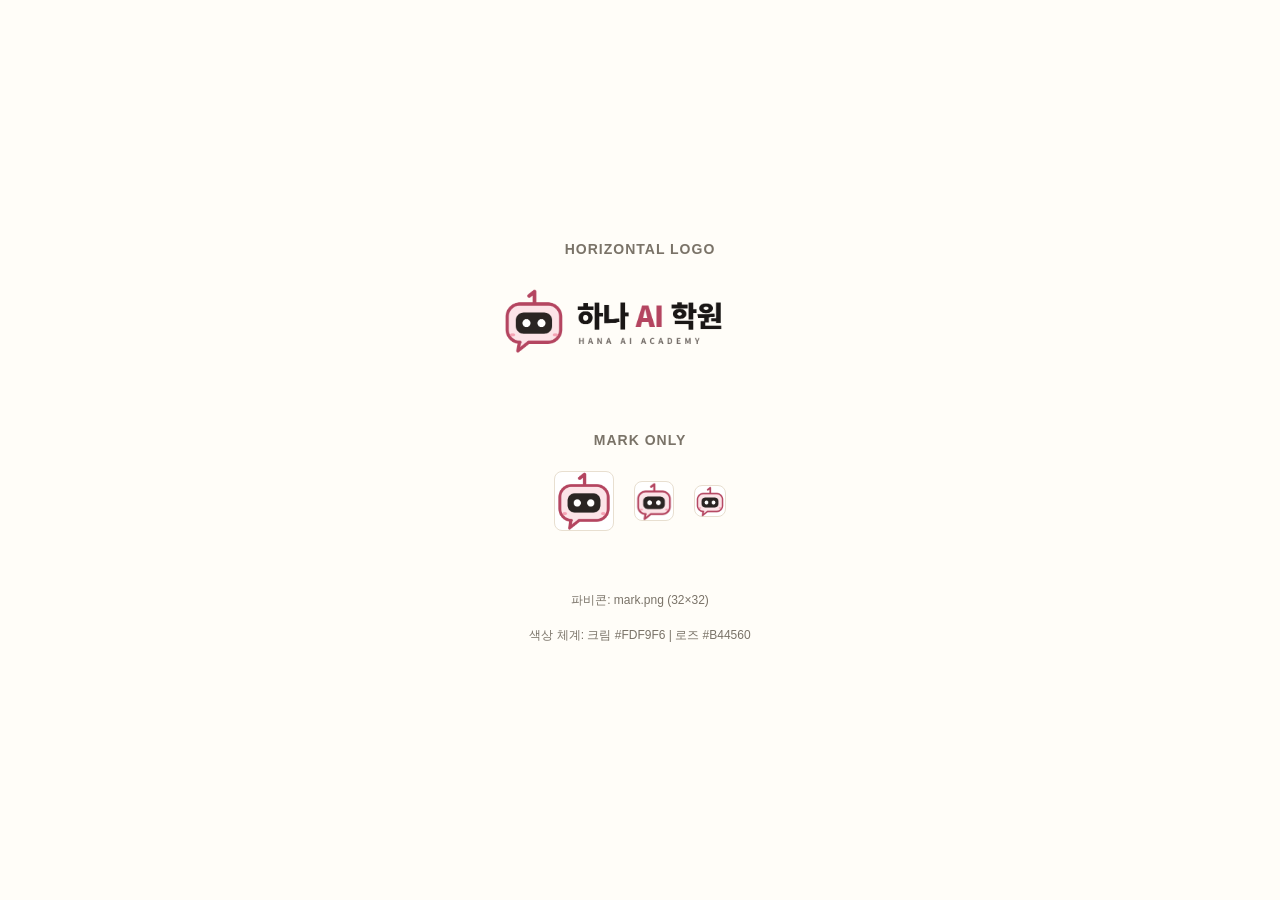
<file: web/static/logo_preview.html>
<!DOCTYPE html>
<html lang="ko">
<head>
  <meta charset="UTF-8">
  <meta name="viewport" content="width=device-width, initial-scale=1.0">
  <title>하나 AI 학원 - 로고</title>
  <link rel="icon" type="image/png" href="assets/mark.png">
  <link rel="stylesheet" href="style.css">
  <style>
    body {
      display: flex;
      flex-direction: column;
      align-items: center;
      justify-content: center;
      min-height: 100vh;
      background-color: var(--color-cream);
    }

    .logo-container {
      text-align: center;
    }

    .logo-section {
      margin-bottom: 60px;
    }

    .logo-section h3 {
      color: var(--color-text-light);
      font-size: 14px;
      text-transform: uppercase;
      letter-spacing: 1px;
      margin-bottom: 20px;
    }

    .logo-horizontal {
      max-width: 300px;
      margin: 0 auto 40px;
    }

    .logo-horizontal img {
      width: 100%;
      height: auto;
    }

    .logo-mark-container {
      display: flex;
      gap: 20px;
      justify-content: center;
      align-items: center;
    }

    .mark-box {
      width: 60px;
      height: 60px;
      border: 1px solid var(--color-border);
      border-radius: 8px;
      display: flex;
      align-items: center;
      justify-content: center;
      background-color: var(--color-white);
    }

    .mark-box img {
      width: 100%;
      height: auto;
    }

    .info {
      margin-top: 60px;
      color: var(--color-text-light);
      font-size: 12px;
    }
  </style>
</head>
<body>
  <div class="logo-container">
    <!-- 가로형 로고 -->
    <div class="logo-section">
      <h3>Horizontal Logo</h3>
      <div class="logo-horizontal">
        <img src="assets/logo.png" alt="하나 AI 학원 로고">
      </div>
    </div>

    <!-- 마크만 -->
    <div class="logo-section">
      <h3>Mark Only</h3>
      <div class="logo-mark-container">
        <div class="mark-box">
          <img src="assets/mark.png" alt="하나 AI 학원 마크">
        </div>
        <div class="mark-box" style="width: 40px; height: 40px;">
          <img src="assets/mark.png" alt="하나 AI 학원 마크 (작음)">
        </div>
        <div class="mark-box" style="width: 32px; height: 32px;">
          <img src="assets/mark.png" alt="하나 AI 학원 마크 (파비콘)">
        </div>
      </div>
    </div>

    <div class="info">
      <p>파비콘: mark.png (32×32)</p>
      <p>색상 체계: 크림 #FDF9F6 | 로즈 #B44560</p>
    </div>
  </div>
</body>
</html>
</file>
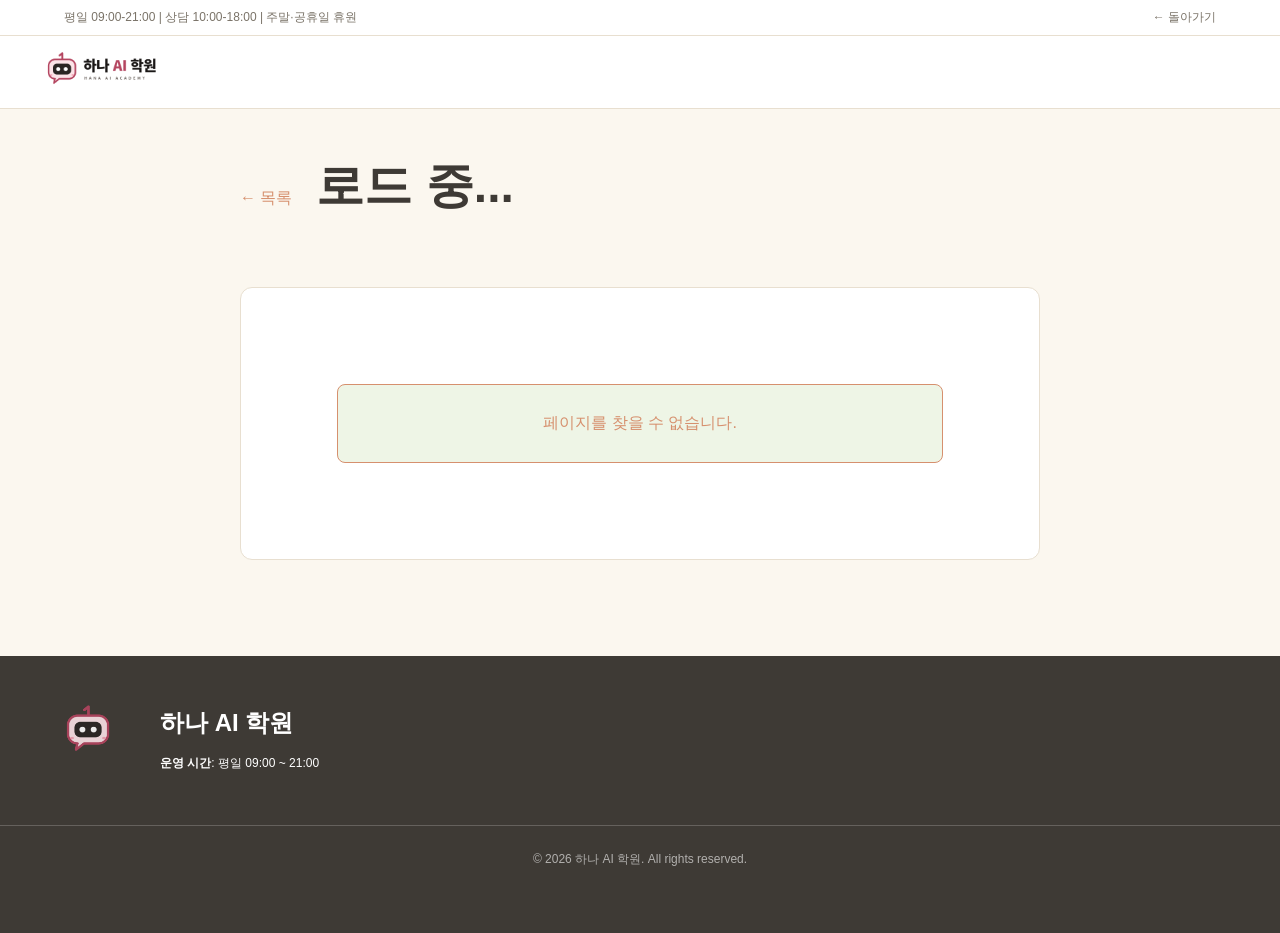
<file: web/static/page.html>
<!DOCTYPE html>
<html lang="ko">
<head>
  <meta charset="UTF-8">
  <meta name="viewport" content="width=device-width, initial-scale=1.0">
  <title>하나 AI 학원</title>
  <link rel="icon" type="image/png" href="assets/mark.png">
  <link rel="stylesheet" href="style.css?v=20261127-5">
  <style>
    .page-container {
      max-width: 800px;
      margin: 0 auto;
      padding: var(--spacing-2xl) 0;
    }

    .page-header {
      display: flex;
      align-items: center;
      gap: var(--spacing-lg);
      margin-bottom: var(--spacing-2xl);
    }

    .page-header a {
      color: var(--color-rose);
      text-decoration: none;
    }

    .page-content {
      background-color: var(--color-white);
      border: var(--card-border);
      border-radius: var(--card-radius);
      padding: var(--spacing-2xl);
      line-height: 1.8;
    }

    .page-content h2 {
      color: var(--color-rose);
      margin-bottom: var(--spacing-lg);
    }

    .page-content p {
      margin-bottom: var(--spacing-md);
      color: var(--color-text);
    }

    .loading {
      text-align: center;
      padding: var(--spacing-2xl);
      color: var(--color-text-light);
    }

    .error {
      background-color: var(--color-pink);
      border: 1px solid var(--color-rose);
      color: var(--color-rose);
      padding: var(--spacing-lg);
      border-radius: 8px;
      text-align: center;
    }

    /* [3-3] 상담 신청 양식 */
    .consult-form {
      display: flex;
      flex-direction: column;
      gap: var(--spacing-md);
    }

    .form-group {
      display: flex;
      flex-direction: column;
      gap: var(--spacing-sm);
    }

    .form-group label {
      font-weight: 600;
      color: var(--color-rose);
    }

    .form-group input,
    .form-group select,
    .form-group textarea {
      padding: var(--spacing-md);
      border: 1px solid var(--color-border);
      border-radius: 6px;
      font-size: 14px;
      font-family: inherit;
    }

    .form-group textarea {
      resize: vertical;
      min-height: 100px;
    }

    .form-group input:focus,
    .form-group select:focus,
    .form-group textarea:focus {
      outline: none;
      border-color: var(--color-rose);
      box-shadow: 0 0 0 3px rgba(236, 72, 153, 0.1);
    }

    .form-buttons {
      display: flex;
      gap: var(--spacing-md);
      margin-top: var(--spacing-md);
    }

    .form-buttons button {
      flex: 1;
      padding: var(--spacing-md) var(--spacing-lg);
      border: none;
      border-radius: 6px;
      font-size: 16px;
      cursor: pointer;
      transition: all 0.2s;
    }

    .form-buttons .btn-submit {
      background-color: var(--color-rose);
      color: white;
    }

    .form-buttons .btn-submit:hover {
      background-color: #d4295f;
    }

    .form-buttons .btn-reset {
      background-color: var(--color-gray-light);
      color: var(--color-text);
    }

    .form-buttons .btn-reset:hover {
      background-color: var(--color-gray-lighter);
    }

    .consult-success {
      background-color: #dcfce7;
      border: 1px solid #22c55e;
      color: #166534;
      padding: var(--spacing-lg);
      border-radius: 8px;
      margin-bottom: var(--spacing-lg);
    }

    .consult-error {
      background-color: var(--color-pink);
      border: 1px solid var(--color-rose);
      color: var(--color-rose);
      padding: var(--spacing-lg);
      border-radius: 8px;
    }

    /* [3-3] 떠 있는 마크 애니메이션 */
    @keyframes float-mark {
      0%, 100% { transform: translateY(0px); }
      50% { transform: translateY(-20px); }
    }

    .floating-mark {
      animation: float-mark 3s ease-in-out infinite;
    }

    @media (prefers-reduced-motion: reduce) {
      .floating-mark {
        animation: none;
      }
    }

    /* [3-3] 로고 배경 */
    .logo-bg {
      position: relative;
      overflow: hidden;
    }

    .logo-bg::before {
      content: '';
      position: absolute;
      top: 0;
      left: 0;
      right: 0;
      bottom: 0;
      background-image: url('assets/brand/logo_grid.png');
      background-size: cover;
      background-position: center;
      opacity: 0.08;
      pointer-events: none;
    }
      margin-bottom: var(--spacing-lg);
    }

    /* [3-4] GPU PC 예약 양식 */
    .reserve-form {
      display: flex;
      flex-direction: column;
      gap: var(--spacing-md);
    }

    .reserve-form-row {
      display: grid;
      grid-template-columns: 1fr 1fr;
      gap: var(--spacing-md);
    }

    .reserve-form-row.full {
      grid-template-columns: 1fr;
    }

    /* [3-4] 예약 현황 테이블 */
    .reserve-schedule {
      margin-top: var(--spacing-2xl);
      overflow-x: auto;
    }

    .reserve-schedule table {
      width: 100%;
      border-collapse: collapse;
      border: 1px solid var(--color-border);
      border-radius: 6px;
      overflow: hidden;
    }

    .reserve-schedule th,
    .reserve-schedule td {
      padding: var(--spacing-md);
      text-align: center;
      border-right: 1px solid var(--color-border);
    }

    .reserve-schedule th {
      background-color: var(--color-rose);
      color: white;
      font-weight: 600;
    }

    .reserve-schedule tr:nth-child(even) {
      background-color: var(--color-gray-lighter);
    }

    .reserve-slot {
      padding: var(--spacing-sm);
      border-radius: 4px;
      font-size: 12px;
      line-height: 1.4;
    }

    .reserve-slot.booked {
      background-color: #fed7aa;
      color: #92400e;
    }

    .reserve-slot.available {
      background-color: #dcfce7;
      color: #15803d;
    }

    /* [3-5] 수강 신청 양식 */
    .enroll-form {
      display: flex;
      flex-direction: column;
      gap: var(--spacing-md);
    }

    .enroll-form-row {
      display: grid;
      grid-template-columns: 1fr 1fr;
      gap: var(--spacing-md);
    }

    .enroll-form-row.full {
      grid-template-columns: 1fr;
    }

    /* [3-5] 금액 계산 표시 */
    .fee-summary {
      background-color: #fef3c7;
      border: 2px solid #f59e0b;
      padding: var(--spacing-lg);
      border-radius: 8px;
      margin: var(--spacing-md) 0;
    }

    .fee-row {
      display: flex;
      justify-content: space-between;
      padding: var(--spacing-sm) 0;
      font-size: 16px;
    }

    .fee-row.original {
      color: var(--color-text-light);
      text-decoration: line-through;
    }

    .fee-row.discount {
      color: #d97706;
      font-weight: 600;
    }

    .fee-row.total {
      border-top: 2px solid #f59e0b;
      padding-top: var(--spacing-md);
      color: var(--color-rose);
      font-size: 18px;
      font-weight: 700;
    }

    /* [3-5] 환불 기준 안내 */
    .refund-guide {
      background-color: #ede9fe;
      border-left: 4px solid var(--color-rose);
      padding: var(--spacing-lg);
      border-radius: 4px;
      margin-top: var(--spacing-2xl);
    }

    .refund-guide h3 {
      color: var(--color-rose);
      margin-bottom: var(--spacing-md);
    }

    .refund-guide ul {
      list-style: none;
      padding: 0;
    }

    .refund-guide li {
      padding: var(--spacing-sm) 0;
      color: var(--color-text);
      line-height: 1.6;
    }

    .refund-guide li::before {
      content: "• ";
      color: var(--color-rose);
      font-weight: bold;
      margin-right: var(--spacing-sm);
    }

    /* [3-3] 월별 시간표 */
    .schedule-controls {
      display: flex;
      justify-content: space-between;
      align-items: center;
      gap: var(--spacing-md);
      margin-bottom: var(--spacing-2xl);
    }

    .schedule-nav {
      display: flex;
      gap: var(--spacing-sm);
    }

    .schedule-nav button {
      background: var(--color-rose);
      color: white;
      border: none;
      padding: 8px 16px;
      border-radius: 4px;
      cursor: pointer;
      font-size: 14px;
      transition: all 0.2s;
    }

    .schedule-nav button:hover {
      background: #d4295f;
    }

    .schedule-calendar {
      display: grid;
      grid-template-columns: repeat(7, 1fr);
      gap: 8px;
      margin-bottom: var(--spacing-2xl);
    }

    .schedule-day-header {
      text-align: center;
      font-weight: bold;
      padding: 8px;
      color: var(--color-text-light);
      font-size: 12px;
    }

    .schedule-cell {
      border: 1px solid var(--color-border);
      border-radius: 4px;
      padding: 10px;
      min-height: 80px;
      font-size: 12px;
      line-height: 1.4;
    }

    .schedule-cell.empty {
      background-color: var(--color-gray-lighter);
      cursor: default;
    }

    .schedule-cell.closed {
      background-color: #e5e7eb;
      color: #9ca3af;
      text-align: center;
      display: flex;
      align-items: center;
      justify-content: center;
    }

    .schedule-cell.today {
      border: 2px solid var(--color-rose);
      background-color: #fef3c7;
    }

    .schedule-cell-date {
      font-weight: bold;
      color: var(--color-text);
      margin-bottom: 4px;
    }

    .schedule-cell-time {
      font-size: 11px;
      color: var(--color-text-light);
      margin-bottom: 4px;
    }

    .schedule-course {
      padding: 4px 6px;
      border-radius: 3px;
      margin-bottom: 3px;
      font-size: 11px;
      font-weight: 600;
    }

    .schedule-course.basic {
      background-color: #dbeafe;
      color: #1e40af;
    }

    .schedule-course.advanced {
      background-color: #fecaca;
      color: #991b1b;
    }

    @media (max-width: 600px) {
      .schedule-calendar {
        grid-template-columns: repeat(4, 1fr);
      }

      .schedule-day-header {
        display: none;
      }

      .schedule-cell {
        min-height: 70px;
        font-size: 11px;
      }
    }
  </style>
</head>
<body>
  <!-- 메뉴바 (index.html과 동일) -->
  <div class="top-bar">
    <div class="container">
      <div class="top-bar-content">
        <div class="top-bar-left">
          평일 09:00-21:00 | 상담 10:00-18:00 | 주말·공휴일 휴원
        </div>
        <div class="top-bar-right">
          <a href="index.html">← 돌아가기</a>
        </div>
      </div>
    </div>
  </div>

  <header class="header">
    <div class="container header-content">
      <div class="logo">
        <a href="index.html">
          <img src="assets/logo.png" alt="하나 AI 학원">
        </a>
      </div>
    </div>
  </header>

  <!-- 본문 -->
  <div class="container page-container">
    <div class="page-header">
      <a href="index.html">← 목록</a>
      <h1 id="pageTitle">로드 중...</h1>
    </div>

    <div class="page-content">
      <div id="pageBody" class="loading">로드 중...</div>
    </div>
  </div>

  <!-- 푸터 -->
  <footer class="footer">
    <div class="container footer-content">
      <div class="footer-logo">
        <img src="assets/mark.png" alt="하나 AI 학원" class="footer-mark">
      </div>
      <div class="footer-info">
        <h3>하나 AI 학원</h3>
        <p><strong>운영 시간</strong>: 평일 09:00 ~ 21:00</p>
      </div>
    </div>
    <div class="footer-bottom">
      <p>&copy; 2026 하나 AI 학원. All rights reserved.</p>
    </div>
  </footer>

  <script>
    // [3-3] 메뉴 이름과 RAG 소제목 짝 맞춤
    const MENU_MAPPING = {
      '학원소개': { title: '학원 소개', section: '하나 AI 학원은 어떤 곳인가' },
      '운영시간': { title: '학원 소개', section: '운영 시간' },
      '오시는길': { title: '학원 소개', section: '오시는 길' },
      '기초반': { title: '학원 소개', section: '기초반' },
      '실무반': { title: '학원 소개', section: '실무반' },
      '하나봇': null,  // 채팅창 열기 (page 렌더링 안 함)
      '시간표': { title: '시간표', section: null },
      '출석': { title: '수강 규정', section: '출석 체크' },
      '지각': { title: '수강 규정', section: '지각' },
      '조퇴': { title: '수강 규정', section: '조퇴' },
      '결석': { title: '수강 규정', section: '결석 연락' },
      '병결': { title: '수강 규정', section: '병결' },
      '수료규정': { title: '수강 규정', section: '수료' },
      '수강료': { title: '수강료와 환불', section: '수강료' },
      '할인': { title: '수강료와 환불', section: '할인' },
      '환불규정': { title: '수강료와 환불', section: '환불 기준' },
      '실습실이용': { title: '시설 이용', section: '실습실 이용 시간' },
      'GPU예약': { title: '시설 이용', section: 'GPU PC 예약' },
      '분실물': { title: '시설 이용', section: '분실물' },
      '보안': { title: '보안과 AI 사용', section: '외부 AI 서비스 금지' },
      'AI사용규칙': { title: '보안과 AI 사용', section: 'AI 사용 규칙' },
      '하나봇': { title: '학원 소개', section: '하나 AI 학원은 어떤 곳인가' },
      '상담신청': { title: '학원 소개', section: '운영 시간' },
      '공지사항': { title: '학원 소개', section: '학원 소개' },
      'FAQ': { title: '학원 소개', section: '학원 소개' },
    };

    // [3-3] 상담 신청 양식 렌더링
    function renderConsultForm() {
      document.getElementById('pageTitle').textContent = '수강 상담 신청';
      document.getElementById('pageBody').innerHTML = `
        <div class="consult-form">
          <div id="consultMessage"></div>

          <div class="form-group">
            <label for="studentId">가상 학번 *</label>
            <input type="text" id="studentId" placeholder="예: HANA-001" required>
          </div>

          <div class="form-group">
            <label for="course">관심 과정 *</label>
            <select id="course" required>
              <option value="">선택하세요</option>
              <option value="기초반">기초반 (4주, 월·화)</option>
              <option value="실무반">실무반 (8주, 수·목·금)</option>
              <option value="모름">아직 모르겠어요</option>
            </select>
          </div>

          <div class="form-group">
            <label for="desiredTime">희망 시간 * (평일 10:00~18:00)</label>
            <input type="time" id="desiredTime" placeholder="예: 14:30" required>
          </div>

          <div class="form-group">
            <label for="inquiry">문의 내용 *</label>
            <textarea id="inquiry" placeholder="궁금한 점을 자유롭게 작성해주세요." required></textarea>
          </div>

          <div class="form-buttons">
            <button class="btn-submit" onclick="submitConsult()">상담 신청</button>
            <button class="btn-reset" onclick="resetConsultForm()">초기화</button>
          </div>
        </div>
      `;
    }

    // [3-3] 상담 신청 제출
    async function submitConsult() {
      const studentId = document.getElementById('studentId').value;
      const course = document.getElementById('course').value;
      const desiredTime = document.getElementById('desiredTime').value;
      const inquiry = document.getElementById('inquiry').value;

      try {
        const response = await fetch('/api/consult', {
          method: 'POST',
          headers: { 'Content-Type': 'application/json' },
          body: JSON.stringify({
            student_id: studentId,
            course: course,
            desired_time: desiredTime,
            inquiry: inquiry
          })
        });

        const data = await response.json();
        const messageDiv = document.getElementById('consultMessage');

        if (data.success) {
          messageDiv.innerHTML = `<div class="consult-success">✅ ${data.message}</div>`;
          document.getElementById('studentId').value = '';
          document.getElementById('course').value = '';
          document.getElementById('desiredTime').value = '';
          document.getElementById('inquiry').value = '';
        } else {
          messageDiv.innerHTML = `<div class="consult-error">⚠️ ${data.message}</div>`;
        }
      } catch (error) {
        console.error(error);
        document.getElementById('consultMessage').innerHTML = `<div class="consult-error">⚠️ 오류가 발생했습니다.</div>`;
      }
    }

    // [3-3] 상담 신청 양식 초기화
    function resetConsultForm() {
      document.getElementById('studentId').value = '';
      document.getElementById('course').value = '';
      document.getElementById('desiredTime').value = '';
      document.getElementById('inquiry').value = '';
      document.getElementById('consultMessage').innerHTML = '';
    }

    // [3-4] GPU PC 예약 양식 렌더링
    function renderReserveForm() {
      document.getElementById('pageTitle').textContent = 'GPU PC 예약';

      const today = new Date();
      const minDate = today.toISOString().split('T')[0];

      document.getElementById('pageBody').innerHTML = `
        <div class="reserve-form">
          <div id="reserveMessage"></div>

          <div class="reserve-form-row">
            <div class="form-group">
              <label for="studentIdReserve">가상 학번 *</label>
              <input type="text" id="studentIdReserve" placeholder="예: HANA-001" required>
            </div>

            <div class="form-group">
              <label for="reserveDate">날짜 * (평일만)</label>
              <input type="date" id="reserveDate" min="${minDate}" required>
            </div>
          </div>

          <div class="reserve-form-row">
            <div class="form-group">
              <label for="startTime">시작 시각 * (09:00 ~ 21:00)</label>
              <input type="time" id="startTime" required>
            </div>

            <div class="form-group">
              <label for="duration">이용 시간 *</label>
              <select id="duration" required>
                <option value="">선택하세요</option>
                <option value="2">2시간</option>
                <option value="4">4시간</option>
              </select>
            </div>
          </div>

          <div class="form-group">
            <label for="pcNumber">PC 번호 * (GPU-1 ~ GPU-4)</label>
            <select id="pcNumber" required>
              <option value="">선택하세요</option>
              <option value="1">GPU-1</option>
              <option value="2">GPU-2</option>
              <option value="3">GPU-3</option>
              <option value="4">GPU-4</option>
            </select>
          </div>

          <div class="form-buttons">
            <button class="btn-submit" onclick="submitReserve()">예약</button>
            <button class="btn-reset" onclick="resetReserveForm()">초기화</button>
          </div>

          <div id="scheduleContainer" class="reserve-schedule"></div>
        </div>
      `;

      loadReserveSchedule();
    }

    // [3-4] GPU PC 예약 제출
    async function submitReserve() {
      const studentId = document.getElementById('studentIdReserve').value;
      const date = document.getElementById('reserveDate').value;
      const startTime = document.getElementById('startTime').value;
      const duration = parseInt(document.getElementById('duration').value);
      const pcNumber = parseInt(document.getElementById('pcNumber').value);

      try {
        const response = await fetch('/api/reserve', {
          method: 'POST',
          headers: { 'Content-Type': 'application/json' },
          body: JSON.stringify({
            student_id: studentId,
            date: date,
            start_time: startTime,
            duration: duration,
            pc_number: pcNumber
          })
        });

        const data = await response.json();
        const messageDiv = document.getElementById('reserveMessage');

        if (data.success) {
          messageDiv.innerHTML = `<div class="consult-success">✅ ${data.message}</div>`;
          document.getElementById('studentIdReserve').value = '';
          document.getElementById('reserveDate').value = '';
          document.getElementById('startTime').value = '';
          document.getElementById('duration').value = '';
          document.getElementById('pcNumber').value = '';
          loadReserveSchedule();
        } else {
          messageDiv.innerHTML = `<div class="consult-error">⚠️ ${data.message}</div>`;
        }
      } catch (error) {
        console.error(error);
        document.getElementById('reserveMessage').innerHTML = `<div class="consult-error">⚠️ 오류가 발생했습니다.</div>`;
      }
    }

    // [3-4] GPU PC 예약 현황 로드
    async function loadReserveSchedule() {
      const dateInput = document.getElementById('reserveDate');
      if (!dateInput || !dateInput.value) return;

      const date = dateInput.value;

      try {
        const response = await fetch(`/api/reserve?date=${date}`);
        const data = await response.json();
        const reserves = data.reserves || [];

        // 시간표 생성
        let html = `<h3>${date} 예약 현황</h3><table><thead><tr><th>시간</th>`;
        for (let i = 1; i <= 4; i++) {
          html += `<th>GPU-${i}</th>`;
        }
        html += `</tr></thead><tbody>`;

        // 09:00 ~ 21:00 시간대 표시
        for (let hour = 9; hour < 21; hour++) {
          html += `<tr><td>${hour}:00</td>`;
          for (let pc = 1; pc <= 4; pc++) {
            const reserved = reserves.find(r => r.pc_number === pc && r.start_hour === hour);
            if (reserved) {
              html += `<td><div class="reserve-slot booked">${reserved.student_id}<br>${reserved.duration}시간</div></td>`;
            } else {
              html += `<td><div class="reserve-slot available">사용 가능</div></td>`;
            }
          }
          html += `</tr>`;
        }

        html += `</tbody></table>`;
        document.getElementById('scheduleContainer').innerHTML = html;
      } catch (error) {
        console.error(error);
      }
    }

    // [3-4] GPU PC 예약 양식 초기화
    function resetReserveForm() {
      document.getElementById('studentIdReserve').value = '';
      document.getElementById('reserveDate').value = '';
      document.getElementById('startTime').value = '';
      document.getElementById('duration').value = '';
      document.getElementById('pcNumber').value = '';
      document.getElementById('reserveMessage').innerHTML = '';
    }

    // [3-5] 수강 신청 양식 렌더링
    function renderEnrollForm() {
      document.getElementById('pageTitle').textContent = '수강 신청';
      document.getElementById('pageBody').innerHTML = `
        <div class="enroll-form">
          <div id="enrollMessage"></div>

          <div class="enroll-form-row">
            <div class="form-group">
              <label for="studentIdEnroll">가상 학번 *</label>
              <input type="text" id="studentIdEnroll" placeholder="예: HANA-001" required>
            </div>

            <div class="form-group">
              <label for="enrollCourse">과정 *</label>
              <select id="enrollCourse" onchange="updateFee()" required>
                <option value="">선택하세요</option>
                <option value="기초반">기초반 (월 30만 원)</option>
                <option value="실무반">실무반 (월 50만 원)</option>
              </select>
            </div>
          </div>

          <div class="enroll-form-row">
            <div class="form-group">
              <label for="enrollMonths">개월 수 *</label>
              <select id="enrollMonths" onchange="updateFee()" required>
                <option value="">선택하세요</option>
                <option value="1">1개월</option>
                <option value="2">2개월</option>
                <option value="3">3개월</option>
                <option value="4">4개월</option>
                <option value="5">5개월</option>
                <option value="6">6개월</option>
              </select>
            </div>

            <div class="form-group">
              <label for="enrollDiscount">할인</label>
              <select id="enrollDiscount" onchange="updateFee()" required>
                <option value="없음">할인 없음</option>
                <option value="재수강">재수강 (50% 할인)</option>
                <option value="친구">친구와 함께 (10% 할인)</option>
              </select>
            </div>
          </div>

          <div class="fee-summary" id="feeSummary">
            <div class="fee-row original">
              <span>원래 금액</span>
              <span id="originalFee">0원</span>
            </div>
            <div class="fee-row discount" id="discountRow" style="display: none;">
              <span id="discountLabel">할인</span>
              <span id="discountAmount">0원</span>
            </div>
            <div class="fee-row total">
              <span>낼 금액</span>
              <span id="finalFee">0원</span>
            </div>
          </div>

          <div class="form-buttons">
            <button class="btn-submit" onclick="submitEnroll()">수강 신청</button>
            <button class="btn-reset" onclick="resetEnrollForm()">초기화</button>
          </div>

          <div class="refund-guide">
            <h3>📌 환불 기준</h3>
            <ul>
              <li><strong>개강 전 취소</strong>: 수강료 전액 환불</li>
              <li><strong>수업 기간의 1/3 전</strong>: 수강료의 2/3 환불</li>
              <li><strong>수업 기간의 1/2 전</strong>: 수강료의 1/2 환불</li>
              <li><strong>수업 기간의 1/2 이후</strong>: 환불 없음</li>
              <li>환불 신청 후 <strong>7일 내</strong>에 처리됩니다</li>
            </ul>
          </div>
        </div>
      `;
    }

    // [3-5] 수강료 실시간 계산
    async function updateFee() {
      const course = document.getElementById('enrollCourse').value;
      const months = parseInt(document.getElementById('enrollMonths').value) || 0;
      const discountType = document.getElementById('enrollDiscount').value;

      if (!course || !months) {
        document.getElementById('originalFee').textContent = '0원';
        document.getElementById('finalFee').textContent = '0원';
        document.getElementById('discountRow').style.display = 'none';
        return;
      }

      try {
        const response = await fetch('/api/fee', {
          method: 'POST',
          headers: { 'Content-Type': 'application/json' },
          body: JSON.stringify({
            course: course,
            months: months,
            discount_type: discountType
          })
        });

        const data = await response.json();
        document.getElementById('originalFee').textContent = data.original_fee.toLocaleString() + '원';
        document.getElementById('finalFee').textContent = data.final_fee.toLocaleString() + '원';

        if (data.discount_amount > 0) {
          document.getElementById('discountLabel').textContent = data.discount_name;
          document.getElementById('discountAmount').textContent = '-' + data.discount_amount.toLocaleString() + '원';
          document.getElementById('discountRow').style.display = 'flex';
        } else {
          document.getElementById('discountRow').style.display = 'none';
        }
      } catch (error) {
        console.error(error);
      }
    }

    // [3-5] 수강 신청 제출
    async function submitEnroll() {
      const studentId = document.getElementById('studentIdEnroll').value;
      const course = document.getElementById('enrollCourse').value;
      const months = parseInt(document.getElementById('enrollMonths').value);
      const discountType = document.getElementById('enrollDiscount').value;

      if (!studentId || !course || !months) {
        document.getElementById('enrollMessage').innerHTML = `<div class="consult-error">⚠️ 모든 항목을 입력해주세요</div>`;
        return;
      }

      try {
        const response = await fetch('/api/enroll', {
          method: 'POST',
          headers: { 'Content-Type': 'application/json' },
          body: JSON.stringify({
            student_id: studentId,
            course: course,
            months: months,
            discount_type: discountType
          })
        });

        const data = await response.json();
        const messageDiv = document.getElementById('enrollMessage');

        if (data.success) {
          messageDiv.innerHTML = `<div class="consult-success">✅ ${data.message}<br>납부 금액: ${data.final_fee.toLocaleString()}원</div>`;
          document.getElementById('studentIdEnroll').value = '';
          document.getElementById('enrollCourse').value = '';
          document.getElementById('enrollMonths').value = '';
          document.getElementById('enrollDiscount').value = '없음';
          updateFee();
        } else {
          messageDiv.innerHTML = `<div class="consult-error">⚠️ ${data.message}</div>`;
        }
      } catch (error) {
        console.error(error);
        document.getElementById('enrollMessage').innerHTML = `<div class="consult-error">⚠️ 오류가 발생했습니다.</div>`;
      }
    }

    // [3-5] 수강 신청 양식 초기화
    function resetEnrollForm() {
      document.getElementById('studentIdEnroll').value = '';
      document.getElementById('enrollCourse').value = '';
      document.getElementById('enrollMonths').value = '';
      document.getElementById('enrollDiscount').value = '없음';
      document.getElementById('enrollMessage').innerHTML = '';
      updateFee();
    }

    // [3-3] 마크다운 변환 함수 (로컬)
    function markdownToHtmlLocal(text) {
      if (!text) return '';
      text = text.replace(/\*\*(.+?)\*\*/g, '<strong>$1</strong>');
      text = text.replace(/^- /gm, '• ');
      return text;
    }

    // [3-3] 학원소개 페이지 렌더링
    async function renderSchoolInfo() {
      document.getElementById('pageTitle').textContent = '하나 AI 학원은';

      try {
        const response = await fetch('/api/docs');
        const docs = await response.json();

        const intro = docs['학원 소개']?.['하나 AI 학원은 어떤 곳인가'] || '';

        // 과목 데이터
        const courses = [
          { emoji: '🌱', level: '기초', items: ['AI 기본 소양', '생성형 AI 활용', '프롬프트 엔지니어링'], class: 'basic' },
          { emoji: '🚀', level: '내 AI 만들기', items: ['바이브 코딩', '업무 자동화·ERP', 'Private LLM', 'AI 에이전트'], class: 'advanced' },
          { emoji: '🛡️', level: '마무리', items: ['에이전틱 AI', 'AI 윤리와 보안'], class: 'finalize' }
        ];

        let html = `
          <!-- [3-3] 소개 (마크 이미지 포함) -->
          <div style="display: grid; grid-template-columns: 1fr 1fr; gap: 30px; align-items: center; margin-bottom: 40px;">
            <div style="font-size: 20px; line-height: 1.8; color: var(--color-text);">
              ${markdownToHtmlLocal(intro)}
            </div>
            <div style="text-align: center;">
              <img src="assets/brand/mark_glass.png" alt="하나 AI 채팅봇 마크" class="floating-mark" style="max-width: 100%; height: auto; filter: drop-shadow(0 10px 30px rgba(236, 72, 153, 0.2));">
            </div>
          </div>

          <style>
            @media (max-width: 768px) {
              .school-intro { grid-template-columns: 1fr !important; }
              .mark-img { order: -1; }
            }
          </style>

          <!-- 가상 학원 안내 -->
          <div style="background: #fff5f5; border-left: 4px solid var(--color-rose); padding: 20px; border-radius: 8px; margin-bottom: 40px;">
            <p style="margin: 0; color: var(--color-rose);"><strong>⚠️ 가상 학원 안내</strong></p>
            <p style="margin: 8px 0 0; color: var(--color-text-light); font-size: 14px;">이 학원은 AI 교육 프로젝트 용도의 가상 학원입니다. 실제 주소가 아니며, 학습 목적으로만 사용합니다.</p>
          </div>

          <!-- [3-3] 강사 소개 (logo_grid 배경) -->
          <div class="logo-bg" style="background: white; border: 1px solid var(--color-border); border-radius: 12px; padding: 30px; margin-bottom: 40px; position: relative;">
            <div style="position: relative; z-index: 1;">
              <h2 style="color: var(--color-rose); margin-top: 0;">🧑‍🏫 강사 소개</h2>
              <ul style="margin: 0; padding-left: 20px;">
                <li>생성AI와 privateLLM 실무 경험을 갖춘 AI 엔지니어</li>
                <li>회사 데이터로 챗봇을 만들고, 운영하고, 개선하는 전체 과정 담당</li>
                <li>학생 질문에 직접 답하고, 개인별로 코드 리뷰</li>
              </ul>
            </div>
          </div>

          <!-- 9과목 단계별 -->
          <div style="margin-bottom: 40px;">
            <h2 style="color: var(--color-rose); text-align: center;">📚 9개 과목 · 단계별 학습</h2>`;

        // 단계별 과목 표
        const colorMap = {
          'basic': '#e8f4f8',
          'advanced': '#ffe8f4',
          'finalize': '#f8e8ff'
        };

        courses.forEach(course => {
          html += `
            <div style="background: ${colorMap[course.class]}; border-left: 4px solid var(--color-rose); padding: 20px; margin-bottom: 20px; border-radius: 8px;">
              <h3 style="color: var(--color-text); margin-top: 0;">${course.emoji} ${course.level}</h3>
              <div style="display: grid; grid-template-columns: repeat(auto-fit, minmax(150px, 1fr)); gap: 10px;">
          `;

          course.items.forEach(item => {
            const link = course.level === '기초' ? 'page.html?id=기초반' : 'page.html?id=실무반';
            html += `
              <a href="${link}" style="
                display: block;
                padding: 12px;
                background: white;
                border: 1px solid var(--color-border);
                border-radius: 6px;
                text-decoration: none;
                color: var(--color-text);
                font-size: 13px;
                text-align: center;
                transition: all 0.3s;
              " onmouseover="this.style.borderColor='var(--color-rose)'; this.style.boxShadow='0 4px 12px rgba(236, 72, 153, 0.15)';"
                 onmouseout="this.style.borderColor='var(--color-border)'; this.style.boxShadow='none';">${item}</a>
            `;
          });

          html += `</div></div>`;
        });

        html += `</div>`;

        // [3-3] 하나 AI 브랜드 섹션
        html += `
          <div style="margin: 60px 0 40px;">
            <h2 style="color: var(--color-rose); text-align: center;">🎨 하나 AI 브랜드</h2>
            <div style="background: white; border: 1px solid var(--color-border); border-radius: 12px; overflow: hidden; box-shadow: 0 4px 12px rgba(0,0,0,0.08);">
              <img src="assets/hana_brand_board.png" alt="하나 AI 학원 브랜드 시안 (hana.ai)" style="width: 100%; height: auto; display: block;">
              <p style="text-align: center; color: var(--color-text-light); font-size: 14px; margin: 15px 0; padding: 0 20px;">하나 AI 학원 브랜드 시안 (hana.ai)</p>
            </div>
          </div>
        `;

        // 맨 아래 핵심 인용 & 버튼
        html += `
          <div style="background: #f5f5f5; border-left: 4px solid var(--color-rose); padding: 20px; border-radius: 8px; margin-bottom: 40px;">
            <p style="margin: 0; font-size: 16px; font-weight: bold; color: var(--color-text);">"내 PC에서 돌아가는 나만의 AI"</p>
            <p style="margin: 8px 0 0; color: var(--color-text-light); font-size: 14px;">외부 API 없이 로컬 PC에서 오픈 모델을 실행하고, 회사 문서로 답하는 챗봇을 직접 만들어 운영합니다.</p>
          </div>

          <div style="text-align: center; display: flex; gap: 10px; justify-content: center; flex-wrap: wrap;">
            <a href="page.html?id=기초반" class="btn btn-primary" style="display: inline-block; text-decoration: none; padding: 12px 24px; background-color: #667eea; color: white; border-radius: 6px;">🌱 기초반 보기</a>
            <a href="page.html?id=실무반" class="btn btn-primary" style="display: inline-block; text-decoration: none; padding: 12px 24px; background-color: #f5576c; color: white; border-radius: 6px;">🚀 실무반 보기</a>
            <a href="page.html?id=하나봇" class="btn btn-primary" style="display: inline-block; text-decoration: none; padding: 12px 24px; background-color: var(--color-rose); color: white; border-radius: 6px;">🤖 하나봇에게 묻기</a>
          </div>
        `;

        document.getElementById('pageBody').innerHTML = html;
      } catch (error) {
        console.error('School info error:', error);
        document.getElementById('pageBody').innerHTML = `<div class="error">학원소개를 불러올 수 없습니다: ${error.message}</div>`;
      }
    }

    // [3-3] 과정 테이블 렌더링 (기초반/실무반)
    async function renderCourseTable(courseType) {
      document.getElementById('pageTitle').textContent = courseType === '기초반' ? '기초반 (4주)' : '실무반 (8주)';

      // 과목 데이터 정의
      const courseData = {
        '기초반': {
          intro: '하나 AI 학원의 기초반은 4주 과정이며, 외부 AI와 로컬 LLM의 기초를 배웁니다.',
          courses: [
            { emoji: '🧠', name: 'AI 기본 소양', desc: '파이썬·머신러닝·딥러닝·기초 수학' },
            { emoji: '✨', name: '생성형 AI 활용', desc: 'ChatGPT·Claude·Gemini 업무에 쓰기' },
            { emoji: '💬', name: '프롬프트 엔지니어링', desc: '좋은 질문 구조·역할·예시·형식' },
            { emoji: '💻', name: '바이브 코딩', desc: '말로 지시해 코드·앱 만들기' },
            { emoji: '⚙️', name: '업무 자동화·ERP', desc: '반복 업무 자동화·ERP 데이터 분석·보고서' }
          ]
        },
        '실무반': {
          intro: '하나 AI 학원의 실무반은 8주 과정이며, 직접 AI를 만들고 운영하는 실무를 배웁니다.',
          courses: [
            { emoji: '🔒', name: 'Private LLM', desc: 'Ollama·RAG·파인튜닝·LLMOps' },
            { emoji: '🤖', name: 'AI 에이전트', desc: '챗봇에 도구(손발) 붙이기·MCP' },
            { emoji: '🧩', name: '에이전틱 AI', desc: '스스로 계획하고 협업·LangGraph' },
            { emoji: '🛡️', name: 'AI 윤리와 보안', desc: '데이터 유출·책임 있는 사용' }
          ]
        }
      };

      try {
        const data = courseData[courseType];
        if (!data) throw new Error(`${courseType} 데이터가 없습니다`);

        // HTML 테이블 생성
        let html = `<p style="margin-bottom: 20px; color: var(--color-text); font-size: 16px;">${data.intro}</p>`;
        html += `<div style="overflow-x: auto;">
          <table style="width: 100%; border-collapse: collapse; border: 1px solid var(--color-border); margin-bottom: 20px;">
            <thead>
              <tr style="background-color: var(--color-rose); color: white;">
                <th style="padding: 12px; text-align: center; border: 1px solid var(--color-border); width: 50px;">순서</th>
                <th style="padding: 12px; text-align: left; border: 1px solid var(--color-border);">과목</th>
                <th style="padding: 12px; text-align: left; border: 1px solid var(--color-border);">설명</th>
              </tr>
            </thead>
            <tbody>`;

        data.courses.forEach((course, idx) => {
          html += `<tr style="border: 1px solid var(--color-border); ${idx % 2 === 1 ? 'background-color: var(--color-bg);' : ''}">
            <td style="padding: 12px; text-align: center; border: 1px solid var(--color-border); font-weight: bold;">${idx + 1}</td>
            <td style="padding: 12px; border: 1px solid var(--color-border);"><strong>${course.emoji} ${course.name}</strong></td>
            <td style="padding: 12px; border: 1px solid var(--color-border);">${course.desc}</td>
          </tr>`;
        });

        html += `</tbody></table></div>`;

        // 하단 버튼
        html += `<div style="text-align: center; margin-top: 30px; display: flex; gap: 10px; justify-content: center;">
          <a href="page.html?id=시간표" class="btn btn-primary" style="display: inline-block; text-decoration: none; padding: 12px 24px; background-color: var(--color-rose); color: white; border-radius: 6px;">📅 시간표 보기</a>
          <a href="page.html?id=수강신청" class="btn btn-primary" style="display: inline-block; text-decoration: none; padding: 12px 24px; background-color: var(--color-rose); color: white; border-radius: 6px;">🎓 수강 신청</a>
        </div>`;

        document.getElementById('pageBody').innerHTML = html;
      } catch (error) {
        console.error('Course table error:', error);
        document.getElementById('pageBody').innerHTML = `<div class="error">오류: ${error.message}</div>`;
      }
    }

    // [3-3] 월별 시간표 렌더링
    async function renderScheduleCalendar() {
      document.getElementById('pageTitle').textContent = '시간표';

      const today = new Date();
      const currentMonth = today.toISOString().substring(0, 7); // YYYY-MM

      try {
        const response = await fetch(`/api/schedule?month=${currentMonth}`);
        const data = await response.json();

        if (!data.exists) {
          // 파일이 없으면 준비 중 + 주간 시간표
          document.getElementById('pageBody').innerHTML = `
            <div style="text-align: center; padding: 40px 0;">
              <p style="font-size: 18px; color: var(--color-text-light); margin-bottom: 30px;">📅 이 달 상세 시간표는 준비 중이에요</p>
              <div style="background: #f5f5f5; padding: 20px; border-radius: 8px; margin-bottom: 20px;">
                <h2 style="margin-top: 0;">주간 시간표</h2>
                <div style="text-align: left;">
                  <p><strong>월요일</strong><br>오전: AI 기초 소양 | 오후: 생성형 AI 활용</p>
                  <p><strong>화요일</strong><br>오전: 프롬프트 엔지니어링 | 오후: 바이브 코딩</p>
                  <p><strong>수요일</strong><br>오전: 업무 자동화·ERP | 오후: Private LLM ①</p>
                  <p><strong>목요일</strong><br>오전: Private LLM ② | 오후: AI 에이전트</p>
                  <p><strong>금요일</strong><br>오전: 에이전틱 AI | 오후: AI 윤리와 보안</p>
                </div>
              </div>
              <a href="page.html?id=상담신청" class="btn btn-primary" style="display: inline-block; text-decoration: none;">📞 상담 신청하기</a>
            </div>
          `;
          return;
        }

        // 월별 시간표 렌더링
        const schedule = data.schedule || [];
        const monthStr = currentMonth.substring(0, 7);
        const year = parseInt(monthStr.substring(0, 4));
        const month = parseInt(monthStr.substring(5, 7));

        const firstDay = new Date(year, month - 1, 1);
        const startDate = new Date(firstDay);
        startDate.setDate(startDate.getDate() - firstDay.getDay());

        let calendarHtml = `
          <div class="schedule-controls">
            <div>
              <strong style="font-size: 20px;">${monthStr.substring(0, 4)}년 ${month}월</strong>
            </div>
          </div>
          <div class="schedule-calendar">
            <div class="schedule-day-header">일</div>
            <div class="schedule-day-header">월</div>
            <div class="schedule-day-header">화</div>
            <div class="schedule-day-header">수</div>
            <div class="schedule-day-header">목</div>
            <div class="schedule-day-header">금</div>
            <div class="schedule-day-header">토</div>
        `;

        for (let i = 0; i < 42; i++) {
          const date = new Date(startDate);
          date.setDate(startDate.getDate() + i);
          const dateStr = date.toISOString().substring(0, 10);
          const dateNum = date.getDate();
          const isToday = dateStr === today.toISOString().substring(0, 10);
          const isCurrentMonth = date.getMonth() === month - 1;
          const isWeekend = date.getDay() === 0 || date.getDay() === 6;

          if (!isCurrentMonth) {
            calendarHtml += `<div class="schedule-cell empty"></div>`;
          } else if (isWeekend) {
            calendarHtml += `<div class="schedule-cell closed">휴원</div>`;
          } else {
            const daySchedule = schedule.find(s => s.date === dateStr.substring(5));
            if (!daySchedule || daySchedule.note === '휴원') {
              calendarHtml += `<div class="schedule-cell closed">휴원</div>`;
            } else {
              const basicCourse = daySchedule.morning && daySchedule.morning.includes('AI');
              const courseClass = daySchedule.course === '기초반' ? 'basic' : 'advanced';
              calendarHtml += `
                <div class="schedule-cell ${isToday ? 'today' : ''}">
                  <div class="schedule-cell-date">${dateNum}</div>
                  <div class="schedule-cell-time">${daySchedule.day}</div>
                  <div class="schedule-course ${courseClass}">${daySchedule.morning}</div>
                  <div class="schedule-course ${courseClass}">${daySchedule.afternoon}</div>
                </div>
              `;
            }
          }
        }

        calendarHtml += `</div>`;
        document.getElementById('pageBody').innerHTML = calendarHtml;
      } catch (error) {
        console.error(error);
        document.getElementById('pageBody').innerHTML = `<div class="error">시간표를 불러올 수 없습니다.</div>`;
      }
    }

    // [3-2] 페이지 로드 (RAG_PLAN.md 또는 pages.md에서)
    async function loadPage() {
      const urlParams = new URLSearchParams(window.location.search);
      const pageId = urlParams.get('id');

      if (!pageId) {
        document.getElementById('pageBody').innerHTML = '<div class="error">페이지를 찾을 수 없습니다.</div>';
        return;
      }

      // [3-3] 상담 신청 특수 처리
      if (pageId === '상담신청') {
        renderConsultForm();
        return;
      }

      // [3-4] GPU PC 예약 특수 처리
      if (pageId === 'GPU예약') {
        renderReserveForm();
        return;
      }

      // [3-5] 수강 신청 특수 처리
      if (pageId === '수강신청') {
        renderEnrollForm();
        return;
      }

      // [3-3] 과정 특수 처리 (기초반/실무반)
      if (pageId === '기초반') {
        renderCourseTable('기초반');
        return;
      }
      if (pageId === '실무반') {
        renderCourseTable('실무반');
        return;
      }

      // [3-3] 학원소개 특수 처리
      if (pageId === '학원소개') {
        renderSchoolInfo();
        return;
      }

      // [3-3] 하나봇 특수 처리 (채팅창 열기)
      if (pageId === '하나봇') {
        document.getElementById('pageTitle').textContent = '하나봇에게 묻기';
        document.getElementById('pageBody').innerHTML = `
          <div style="text-align: center; padding: 60px 20px;">
            <p style="font-size: 18px; color: var(--color-text-light); margin-bottom: 20px;">💬 오른쪽 아래의 🤖 버튼을 눌러 하나봇과 대화하세요!</p>
            <p style="font-size: 14px; color: var(--color-text-light);">학원 규정, 시간표, 비용 등 모든 것을 물어볼 수 있어요.</p>
          </div>
        `;
        // 채팅창 열기
        const chatModal = document.getElementById('chatModal');
        if (chatModal) {
          chatModal.classList.add('active');
          const chatInput = document.getElementById('chatInput');
          if (chatInput) chatInput.focus();
        }
        return;
      }

      // [3-3] 시간표 특수 처리
      if (pageId === '시간표') {
        renderScheduleCalendar();
        return;
      }

      const mapping = MENU_MAPPING[pageId];

      try {
        // API에서 문서 로드
        const response = await fetch('/api/docs');
        const docs = await response.json();

        // RAG_PLAN.md에 있으면 그것 사용
        if (mapping && docs[mapping.title]) {
          const title = mapping.title;
          const section = mapping.section;

          // 제목 설정
          document.getElementById('pageTitle').textContent = section || title;

          // [3-3] 섹션이 없으면 모든 내용 표시 (마크다운 변환)
          if (!section) {
            let content = '';
            for (const [key, value] of Object.entries(docs[title])) {
              content += `<h2>${key}</h2>${markdownToHtml(value)}`;
            }
            document.getElementById('pageBody').innerHTML = content;
          } else if (docs[title][section]) {
            document.getElementById('pageBody').innerHTML = `<h2>${section}</h2>${markdownToHtml(docs[title][section])}`;

            // [3-3] pages.md에 같은 pageId가 있으면 추가 렌더링
            const pagesResponse = await fetch('/api/pages');
            const pages = await pagesResponse.json();

            if (pages[pageId]) {
              let additionalContent = '';
              for (const [key, value] of Object.entries(pages[pageId])) {
                additionalContent += `<h2>${key}</h2>${markdownToHtml(value)}`;
              }
              document.getElementById('pageBody').innerHTML += additionalContent;
            }
          } else {
            throw new Error(`"${section}" 항목을 찾을 수 없습니다.`);
          }
          return;
        }

        // RAG_PLAN.md에 없으면 pages.md에서 찾기
        const pagesResponse = await fetch('/api/pages');
        const pages = await pagesResponse.json();

        if (pages[pageId]) {
          document.getElementById('pageTitle').textContent = pageId;

          // [3-3] 모든 소제목 내용 표시 (마크다운 변환)
          let content = '';
          for (const [key, value] of Object.entries(pages[pageId])) {
            content += `<h2>${key}</h2>${markdownToHtml(value)}`;
          }
          document.getElementById('pageBody').innerHTML = content;
          return;
        }

        // 둘 다 없으면 준비 중 페이지
        document.getElementById('pageTitle').textContent = '준비 중입니다';
        document.getElementById('pageBody').innerHTML = `
          <div style="text-align: center; padding: 40px 0;">
            <p style="font-size: 18px; color: var(--color-text-light); margin-bottom: 20px;">준비 중인 페이지예요</p>
            <a href="index.html" class="btn btn-primary" style="display: inline-block; text-decoration: none;">← 홈으로</a>
          </div>
        `;
      } catch (error) {
        console.error(error);
        document.getElementById('pageBody').innerHTML = `
          <div style="text-align: center; padding: 40px 0;">
            <p style="color: var(--color-rose); margin-bottom: 20px;">준비 중인 페이지예요</p>
            <a href="index.html" class="btn btn-primary" style="display: inline-block; text-decoration: none;">← 홈으로</a>
          </div>
        `;
      }
    }

    loadPage();
  </script>
</body>
</html>
</file>
<file: web/static/style.css>
/* [2-1] 하나 AI 학원 웹 디자인 기본값 */

:root {
  /* [5-5] 따뜻한 교육용 색상 팔레트 */

  /* 배경 & 카드 */
  --color-bg: #FBF7EF;           /* 메인 배경 (따뜻한 베이지) */
  --color-card: #FFFDF8;         /* 카드 배경 (아주 밝은 베이지) */
  --color-cream: #FFFDF8;        /* 호환성 (카드) */
  --color-white: #FFFFFF;        /* 순백 */

  /* 우드 톤 → 테라코타 (버튼, 제목 강조, 헤더) */
  --color-wood: #D6906E;         /* 화분색 테라코타 (버튼, 강조) */
  --color-wood-dark: #BF7A58;    /* 테라코타 hover */
  --color-pink: #EEF5E6;         /* 호환성: 연두 배경 */

  /* 녹색 톤 (링크, 체크, 강조) */
  --color-green: #6B9A5B;        /* 올리브 초록 (링크, 체크, 시간표) */
  --color-green-light: #A8C98A;  /* 연두 (포인트) */
  --color-green-bg: #EEF5E6;     /* 연두 배경 (안내) */

  /* 하늘색 톤 (정보, 채팅) */
  --color-sky: #9CC8E0;          /* 하늘 (선 · 테두리 · 포인트) */
  --color-sky-bg: #E6F2F8;       /* 연한 하늘 배경 (사용자 말풍선 · 보조 버튼) */
  --color-sky-dark: #3F6F8C;     /* 하늘 위 글자 (읽기 쉽게) */

  /* 글자색 */
  --color-text: #3E3A35;         /* 본문 글자 */
  --color-text-light: #7A7368;   /* 보조 글자 */
  --color-border: #E8DFD0;       /* 테두리 */

  /* [5-5] 버튼 색상 */
  --color-btn-accept: #6B9A5B;   /* 승인 버튼 (올리브 초록) */
  --color-btn-reject: #C98B6B;   /* 거절 버튼 (테라코타) */
  --color-btn-edit: #9CC8E0;     /* 수정 버튼 (하늘) */

  /* 호환성 (기존 코드 유지) */
  --color-rose: var(--color-wood); /* 예전 이름 · 44곳에서 씀 → 테라코타로 연결 */
  --color-ivory: #FBF7EF;        /* 배경으로 대체 */

  /* 타이포그래피 */
  --font-family: 'Noto Sans KR', 'Malgun Gothic', sans-serif;
  --font-size-base: 16px;
  --font-size-lg: 18px;
  --font-size-xl: 24px;
  --font-size-2xl: 32px;
  --font-size-3xl: 48px;

  /* 간격 */
  --spacing-xs: 8px;
  --spacing-sm: 12px;
  --spacing-md: 16px;
  --spacing-lg: 24px;
  --spacing-xl: 32px;
  --spacing-2xl: 48px;

  /* 카드 */
  --card-radius: 12px;           /* 모서리 12px */
  --card-border: 1px solid var(--color-border);
  --card-shadow: 0 2px 8px rgba(107, 79, 54, 0.08);  /* 약한 그림자 */

  /* 반응형 */
  --max-width: 1200px;
}

/* ========== 기본 요소 ========== */

* {
  margin: 0;
  padding: 0;
  box-sizing: border-box;
}

html {
  scroll-behavior: smooth;
}

body {
  font-family: var(--font-family);
  font-size: var(--font-size-base);
  line-height: 1.6;
  color: var(--color-text);
  background-color: var(--color-bg);
}

/* ========== 타이포그래피 ========== */

h1 {
  font-size: var(--font-size-3xl);
  font-weight: 700;
  line-height: 1.2;
  margin-bottom: var(--spacing-lg);
}

h2 {
  font-size: var(--font-size-2xl);
  font-weight: 700;
  line-height: 1.3;
  margin-bottom: var(--spacing-md);
}

h3 {
  font-size: var(--font-size-xl);
  font-weight: 600;
  margin-bottom: var(--spacing-sm);
}

p {
  margin-bottom: var(--spacing-md);
}

a {
  color: var(--color-rose);
  text-decoration: none;
  transition: color 0.3s ease;
}

a:hover {
  color: var(--color-text);
}

/* ========== 버튼 ========== */

.btn {
  display: inline-block;
  padding: var(--spacing-sm) var(--spacing-lg);
  font-size: var(--font-size-base);
  font-weight: 600;
  border: none;
  border-radius: 8px;
  cursor: pointer;
  transition: background-color 0.3s ease, color 0.3s ease;
  font-family: var(--font-family);
}

.btn:focus-visible {
  outline: 2px solid var(--color-rose);
  outline-offset: 2px;
}

.btn-primary {
  background-color: var(--color-rose);
  color: var(--color-white);
}

.btn-primary:hover {
  background-color: var(--color-wood);
}

.btn-secondary {
  background-color: var(--color-sky-bg);
  color: var(--color-sky-dark);
  border: 1px solid var(--color-sky);
}

.btn-secondary:hover {
  background-color: var(--color-white);
}

/* ========== 카드 ========== */

.card {
  background-color: var(--color-white);
  border: var(--card-border);
  border-radius: var(--card-radius);
  padding: var(--spacing-lg);
  transition: border-color 0.3s ease;
}

.card:hover {
  border-color: var(--color-rose);
}

/* ========== 컨테이너 ========== */

.container {
  max-width: var(--max-width);
  margin: 0 auto;
  padding: 0 var(--spacing-lg);
}

/* ========== 섹션 ========== */

section {
  padding: var(--spacing-2xl) 0;
}

section.hero {
  position: relative;
  min-height: 70vh;
  display: flex;
  align-items: center;
  overflow: hidden;
}

/* 히어로 배경 */
.hero-bg {
  position: absolute;
  top: 0;
  left: 0;
  right: 0;
  bottom: 0;
  background-color: var(--color-ivory);
  z-index: 1;
}

.hero-bg::after {
  content: '';
  position: absolute;
  top: 0;
  left: 0;
  right: 0;
  bottom: 0;
  background-color: transparent;
  z-index: 2;
}

.hero-content {
  display: grid;
  grid-template-columns: 1fr 1fr;
  gap: var(--spacing-2xl);
  align-items: center;
  position: relative;
  z-index: 3;
}

/* 히어로 슬라이더 */
.hero-slider {
  position: relative;
}

.slider-container {
  position: relative;
  overflow: hidden;
  border-radius: 8px;
  aspect-ratio: 4 / 3;
  display: flex;
  align-items: center;
  justify-content: center;
}

.slider {
  display: flex;
  transition: transform 0.5s ease-in-out;
}

.slide {
  min-width: 100%;
  display: flex;
  flex-direction: column;
  justify-content: center;
  align-items: flex-start;
  padding: var(--spacing-2xl);
  background: linear-gradient(135deg, var(--color-bg), var(--color-green-bg));
}

/* [디자인] 브랜드 이미지 슬라이드: 그림 전체를 보여주고, 남는 곳은 그림과 같은 크림색 */
.slide-image {
  position: relative;
  padding: 0;
  overflow: hidden;
  background: #FCF8F1;
}

.slide-image img {
  position: absolute;
  inset: 0;
  width: 100%;
  height: 100%;
  object-fit: contain;
}

.slide h1 {
  font-size: var(--font-size-3xl);
  margin-bottom: var(--spacing-lg);
  color: var(--color-text);
  line-height: 1.3;
}

.slide .btn {
  padding: var(--spacing-md) var(--spacing-xl);
  font-weight: 600;
}

/* 슬라이드 컨트롤 */
.slider-controls {
  display: flex;
  justify-content: center;
  align-items: center;
  gap: var(--spacing-lg);
  margin-top: var(--spacing-lg);
  padding: var(--spacing-md);
  background-color: rgba(255, 255, 255, 0.9);
  border-radius: 8px;
}

.slider-btn {
  background-color: #FFFFFF;
  color: var(--color-text);
  border: 1px solid var(--color-border);
  font-size: 20px;
  width: 36px;
  height: 36px;
  border-radius: 50%;
  cursor: pointer;
  transition: background-color 0.3s ease, color 0.3s ease, border-color 0.3s ease;
  display: flex;
  align-items: center;
  justify-content: center;
  font-weight: bold;
}

.slider-btn:hover {
  background-color: var(--color-rose);
  color: var(--color-white);
}

.slider-btn:focus-visible {
  outline: 2px solid var(--color-rose);
  outline-offset: 2px;
}

.slider-btn:disabled {
  opacity: 0.5;
  cursor: not-allowed;
}

.slide-counter {
  font-weight: 600;
  color: var(--color-text);
  min-width: 50px;
  text-align: center;
}

.slider-pause {
  background-color: #FFFFFF;
  color: var(--color-text);
  border: 1px solid var(--color-border);
  padding: 8px 16px;
  border-radius: 4px;
  font-size: 12px;
  cursor: pointer;
  transition: background-color 0.3s ease, color 0.3s ease, border-color 0.3s ease;
  font-family: var(--font-family);
  font-weight: 600;
}

.slider-pause:hover {
  border-color: var(--color-rose);
  color: var(--color-rose);
}

.slider-pause:focus-visible {
  outline: 2px solid var(--color-rose);
  outline-offset: 2px;
}

.slider-pause.playing {
  background-color: var(--color-rose);
  color: var(--color-white);
  border-color: var(--color-rose);
}

/* 오늘의 수업 카드 */
.hero-card {
  display: flex;
  flex-direction: column;
  justify-content: center;
}

.today-class {
  padding: var(--spacing-lg) 0;
  font-size: var(--font-size-base);
  line-height: 1.8;
}

.today-class-item {
  margin-bottom: var(--spacing-md);
  padding-bottom: var(--spacing-md);
  border-bottom: 1px solid var(--color-border);
}

.today-class-item:last-child {
  border-bottom: none;
}

.today-class-time {
  font-weight: 600;
  color: var(--color-rose);
}

.today-class-name {
  color: var(--color-text);
}

.today-class-room {
  font-size: 12px;
  color: var(--color-text-light);
  margin-top: 4px;
}

/* [2-1] 빠른 메뉴 카드 */
section.quick-menu {
  background-color: #FFFFFF;
  padding: var(--spacing-2xl) 0;
  margin: calc(var(--spacing-2xl) * -1) 0 var(--spacing-2xl);
}

.quick-menu-grid {
  display: grid;
  grid-template-columns: repeat(auto-fit, minmax(120px, 1fr));
  gap: var(--spacing-lg);
}

.quick-card {
  display: flex;
  flex-direction: column;
  align-items: center;
  justify-content: center;
  padding: var(--spacing-lg);
  background-color: var(--color-white);
  border: var(--card-border);
  border-top: 3px solid var(--color-sky);
  border-radius: var(--card-radius);
  text-align: center;
  transition: all 0.3s ease;
  cursor: pointer;
  text-decoration: none;
}

.quick-card:hover {
  border-color: var(--color-sky);
  background-color: var(--color-sky-bg);
}

.quick-card:focus-visible {
  outline: 2px solid var(--color-rose);
  outline-offset: 2px;
}

.quick-text {
  font-size: 14px;
  font-weight: 600;
  color: var(--color-text);
}

/* [2-1] 과정 비교 띠 */
section.course-compare {
  background: linear-gradient(135deg, var(--color-rose), var(--color-green));
  color: var(--color-white);
  padding: var(--spacing-2xl) 0;
  margin-bottom: var(--spacing-2xl);
}

.course-compare-content {
  display: flex;
  justify-content: space-between;
  align-items: center;
}

.course-compare-content h2 {
  color: var(--color-white);
  margin: 0;
  font-size: var(--font-size-2xl);
}

.btn-white {
  background-color: var(--color-white);
  color: var(--color-rose);
  font-size: 24px;
  padding: var(--spacing-md) var(--spacing-lg);
  border-radius: 50%;
  width: 50px;
  height: 50px;
  display: flex;
  align-items: center;
  justify-content: center;
  border: none;
}

.btn-white:hover {
  background-color: var(--color-ivory);
  color: var(--color-rose);
}

.btn-white:focus-visible {
  outline: 2px solid var(--color-rose);
  outline-offset: 2px;
}

/* [2-1] 시간표 + 탭 섹션 */
section.schedule-section {
  background-color: var(--color-white);
  padding: var(--spacing-2xl) 0;
}

.schedule-container {
  display: grid;
  grid-template-columns: 1fr 1fr;
  gap: var(--spacing-2xl);
}

.schedule-left h2,
.schedule-right h2 {
  margin-bottom: var(--spacing-lg);
}

.schedule-table {
  overflow-x: auto;
}

.schedule-table table {
  width: 100%;
  border-collapse: collapse;
}

.schedule-table th,
.schedule-table td {
  border: 1px solid var(--color-border);
  padding: var(--spacing-md);
  text-align: center;
  font-size: 12px;
}

.schedule-table th {
  background-color: var(--color-pink);
  color: var(--color-green);
  font-weight: 700;
}

.schedule-table td.time {
  background-color: var(--color-card);
  font-weight: 600;
  color: var(--color-green);
  font-size: 11px;
}

.schedule-table td {
  background-color: var(--color-white);
  line-height: 1.4;
}

/* [2-1] 탭 */
.tabs {
  display: flex;
  gap: var(--spacing-lg);
  margin-bottom: var(--spacing-lg);
  border-bottom: 1px solid var(--color-border);
}

.tab-btn {
  background: none;
  border: none;
  padding: var(--spacing-md) 0;
  font-size: var(--font-size-base);
  font-weight: 600;
  color: var(--color-text-light);
  cursor: pointer;
  border-bottom: 2px solid transparent;
  transition: color 0.3s ease, border-color 0.3s ease;
  font-family: var(--font-family);
}

.tab-btn:hover {
  color: var(--color-text);
}

.tab-btn:focus-visible {
  outline: 2px solid var(--color-rose);
  outline-offset: 4px;
}

.tab-btn.active {
  color: var(--color-rose);
  border-bottom-color: var(--color-rose);
}

.tab-content {
  display: none;
}

.tab-content.active {
  display: block;
}

.tab-item {
  padding: var(--spacing-md) 0;
  border-bottom: 1px solid var(--color-border);
}

.tab-item:last-child {
  border-bottom: none;
}

.tab-date {
  font-size: 12px;
  color: var(--color-text-light);
  margin-bottom: 4px;
}

.tab-title {
  color: var(--color-text);
  font-weight: 500;
  transition: color 0.3s ease;
}

.tab-item:hover .tab-title {
  color: var(--color-rose);
}

/* [2-1] 푸터 */
.footer {
  background-color: var(--color-text);
  color: var(--color-white);
  padding: var(--spacing-2xl) 0;
  margin-top: var(--spacing-2xl);
}

.footer-content {
  display: grid;
  grid-template-columns: auto 1fr auto;
  gap: var(--spacing-2xl);
  align-items: flex-start;
  margin-bottom: var(--spacing-2xl);
}

.footer-logo {
  display: flex;
  align-items: center;
}

.footer-mark {
  width: 48px;
  height: 48px;
  opacity: 0.9;
}

.footer-info h3 {
  color: var(--color-white);
  margin-bottom: var(--spacing-sm);
}

.footer-info p {
  margin-bottom: 4px;
  font-size: 12px;
  line-height: 1.6;
}

.footer-info strong {
  font-weight: 600;
}

.footer-notice {
  text-align: right;
  font-size: 12px;
  color: rgba(255, 255, 255, 0.8);
  font-style: italic;
}

.footer-bottom {
  text-align: center;
  border-top: 1px solid rgba(255, 255, 255, 0.2);
  padding-top: var(--spacing-lg);
  font-size: 12px;
  color: rgba(255, 255, 255, 0.6);
}

/* [2-1] 채팅 모달 */
.chat-modal {
  position: fixed;
  bottom: 70px;
  right: 20px;
  width: 380px;
  height: 500px;
  background-color: var(--color-white);
  border: var(--card-border);
  border-radius: var(--card-radius);
  box-shadow: 0 8px 32px rgba(0, 0, 0, 0.15);
  display: none;
  flex-direction: column;
  z-index: 999;
  opacity: 0;
  transform: scale(0.9);
  transition: all 0.3s ease;
}

.chat-modal.active {
  display: flex;
  opacity: 1;
  transform: scale(1);
}

/* 채팅 헤더 */
.chat-header {
  display: flex;
  justify-content: space-between;
  align-items: center;
  padding: var(--spacing-lg);
  background-color: var(--color-pink);
  border-radius: var(--card-radius) var(--card-radius) 0 0;
}

.chat-title-box {
  display: flex;
  align-items: center;
  gap: var(--spacing-sm);
}

.chat-icon {
  width: 32px;
  height: 32px;
}

.chat-title {
  font-weight: 700;
  color: var(--color-rose);
  font-size: var(--font-size-base);
}

.chat-close {
  background: none;
  border: none;
  font-size: 20px;
  color: var(--color-rose);
  cursor: pointer;
  padding: 0;
  width: 30px;
  height: 30px;
  display: flex;
  align-items: center;
  justify-content: center;
  transition: color 0.3s ease;
}

.chat-close:focus-visible {
  outline: 2px solid var(--color-rose);
  outline-offset: 2px;
}

.chat-close:hover {
  transform: rotate(90deg);
}

/* 대화 영역 */
.chat-messages {
  flex: 1;
  overflow-y: scroll;
  max-height: 350px;
  padding: var(--spacing-lg);
  display: flex;
  flex-direction: column;
  gap: var(--spacing-sm);
}

.chat-message {
  display: flex;
  margin-bottom: var(--spacing-sm);
}

.chat-message.bot {
  justify-content: flex-start;
}

.chat-message.user {
  justify-content: flex-end;
}

.message-content {
  max-width: 70%;
  padding: var(--spacing-md);
  border-radius: 12px;
  word-wrap: break-word;
  line-height: 1.4;
  font-size: 14px;
}

.chat-message.bot .message-content {
  background-color: var(--color-pink);
  color: var(--color-text);
}

.chat-message.user .message-content {
  background-color: var(--color-sky-bg);
  color: var(--color-text);
  border: 1px solid var(--color-sky);
}

/* [3-1] 근거 표시 */
.chat-sources {
  margin-top: var(--spacing-sm);
  padding-top: var(--spacing-sm);
  border-top: 1px solid rgba(0, 0, 0, 0.1);
  display: flex;
  flex-direction: column;
  gap: 6px;
}

.chat-source-link {
  font-size: 12px;
  color: var(--color-text-light);
  text-decoration: none;
  transition: all 0.2s ease;
  padding: 4px 0;
}

.chat-source-link:hover {
  color: var(--color-rose);
  text-decoration: underline;
}

/* 입력 영역 */
.chat-input-area {
  display: flex;
  gap: var(--spacing-sm);
  padding: var(--spacing-lg);
  border-top: 1px solid var(--color-border);
  background-color: var(--color-cream);
  border-radius: 0 0 var(--card-radius) var(--card-radius);
}

.chat-input {
  flex: 1;
  border: 1px solid var(--color-border);
  border-radius: 20px;
  padding: 8px 12px;
  font-family: var(--font-family);
  font-size: 14px;
  color: var(--color-text);
  transition: border-color 0.3s ease;
}

.chat-input:focus {
  border-color: var(--color-rose);
  outline: 2px solid var(--color-rose);
  outline-offset: 1px;
}

.chat-send {
  background-color: var(--color-rose);
  color: var(--color-white);
  border: none;
  border-radius: 50%;
  width: 36px;
  height: 36px;
  cursor: pointer;
  font-weight: 600;
  transition: background-color 0.3s ease;
  display: flex;
  align-items: center;
  justify-content: center;
  font-size: 12px;
}

.chat-send:hover {
  background-color: var(--color-wood);
}

.chat-send:focus-visible {
  outline: 2px solid #FFFFFF;
  outline-offset: 2px;
}

/* [2-1] 떠 있는 버튼 */
.floating-buttons {
  position: fixed;
  right: 20px;
  bottom: 20px;
  display: flex;
  flex-direction: column;
  gap: 10px;
  z-index: 1000;
}

.float-btn {
  width: 50px;
  height: 50px;
  border-radius: 50%;
  border: 1px solid var(--color-border);
  font-size: 20px;
  cursor: pointer;
  transition: background-color 0.3s ease, color 0.3s ease, box-shadow 0.3s ease, border-color 0.3s ease;
  display: flex;
  align-items: center;
  justify-content: center;
  background-color: #FFFFFF;
  color: var(--color-text);
  box-shadow: 0 2px 8px rgba(0, 0, 0, 0.08);
}

.float-btn:hover {
  background-color: var(--color-rose);
  color: var(--color-white);
  box-shadow: 0 4px 12px rgba(44, 62, 80, 0.15);
}

.float-btn:focus-visible {
  outline: 2px solid var(--color-rose);
  outline-offset: 2px;
}

.float-btn.main-btn {
  width: 56px;
  height: 56px;
  font-size: 24px;
  background-color: var(--color-rose);
  color: var(--color-white);
  border: none;
}

.float-btn.main-btn img {
  width: 28px;
  height: 28px;
}

.float-btn.main-btn:hover {
  background-color: var(--color-wood);
  box-shadow: 0 4px 12px rgba(44, 62, 80, 0.15);
}

.float-btn.main-btn:focus-visible {
  outline: 2px solid #FFFFFF;
  outline-offset: 2px;
}

section.about {
  background-color: #FFFFFF;
}

section.courses {
  background-color: var(--color-ivory);
}

section.schedule {
  background-color: #FFFFFF;
}

section.rules {
  background-color: var(--color-ivory);
}

section.cta {
  background-color: var(--color-ivory);
}

/* ========== 그리드 ========== */

.grid {
  display: grid;
  gap: var(--spacing-lg);
}

.grid-2 {
  grid-template-columns: repeat(auto-fit, minmax(300px, 1fr));
}

.grid-3 {
  grid-template-columns: repeat(auto-fit, minmax(250px, 1fr));
}

/* ========== 헤더 ========== */

/* 얇은 띠 (top bar) */
.top-bar {
  background-color: var(--color-white);
  border-bottom: 1px solid var(--color-border);
  padding: 8px 0;
  font-size: 12px;
  color: var(--color-text-light);
}

.top-bar-content {
  display: flex;
  justify-content: space-between;
  align-items: center;
}

.top-bar-left {
  flex: 1;
}

.top-bar-right {
  display: flex;
  gap: var(--spacing-xs);
  align-items: center;
}

.top-bar-right a {
  color: var(--color-text-light);
  font-size: 12px;
  transition: color 0.3s ease;
}

.top-bar-right a:hover {
  color: var(--color-rose);
}

.top-bar-right span {
  color: var(--color-border);
  margin: 0 var(--spacing-xs);
}

/* 메인 헤더 */
.header {
  background-color: var(--color-white);
  border-bottom: 1px solid var(--color-border);
  position: sticky;
  top: 0;
  z-index: 100;
}

.header-content {
  display: flex;
  justify-content: space-between;
  align-items: center;
  padding: var(--spacing-md) 0;
}

/* 로고 */
.logo {
  height: 40px;
  display: flex;
  align-items: center;
  flex-shrink: 0;
}

.logo img {
  height: 100%;
  width: auto;
  max-width: 150px;
}

/* 네비게이션 */
.nav {
  display: flex;
  gap: var(--spacing-xl);
  flex: 1;
  margin: 0 var(--spacing-xl);
}

.nav-item {
  position: relative;
}

.nav-title {
  background: none;
  border: none;
  font-family: var(--font-family);
  font-size: var(--font-size-base);
  color: var(--color-text);
  font-weight: 500;
  cursor: pointer;
  padding: 0;
  transition: color 0.3s ease;
  position: relative;
}

.nav-title:focus-visible {
  outline: 2px solid var(--color-rose);
  outline-offset: 2px;
}

.nav-title:hover {
  color: var(--color-rose);
}

.nav-title::after {
  content: '▼';
  font-size: 8px;
  margin-left: 4px;
  opacity: 0.6;
}

/* 드롭다운 메뉴 */
.dropdown {
  position: absolute;
  top: 100%;
  left: 0;
  background-color: var(--color-white);
  border: var(--card-border);
  border-radius: 8px;
  min-width: 150px;
  padding: var(--spacing-sm) 0;
  margin-top: var(--spacing-sm);
  opacity: 0;
  visibility: hidden;
  transform: translateY(-10px);
  transition: all 0.3s ease;
  box-shadow: 0 4px 12px rgba(0, 0, 0, 0.08);
}

.nav-item:hover .dropdown {
  opacity: 1;
  visibility: visible;
  transform: translateY(0);
}

.dropdown a {
  display: block;
  padding: 8px var(--spacing-lg);
  font-size: 14px;
  color: var(--color-text);
  transition: all 0.2s ease;
}

.dropdown a:first-child {
  padding-top: var(--spacing-sm);
}

.dropdown a:last-child {
  padding-bottom: var(--spacing-sm);
}

.dropdown a:hover {
  background-color: var(--color-pink);
  color: var(--color-rose);
  padding-left: calc(var(--spacing-lg) + 4px);
}

/* 헤더 오른쪽 버튼 */
.header-right {
  display: flex;
  gap: var(--spacing-md);
  align-items: center;
  flex-shrink: 0;
}

.btn-hanabot {
  background-color: var(--color-rose);
  color: var(--color-white);
  font-weight: 600;
}

.btn-hanabot:hover {
  background-color: var(--color-wood);
}

.btn-login {
  background-color: transparent;
  color: var(--color-text);
  border: 1px solid var(--color-border);
}

.btn-login:hover {
  border-color: var(--color-rose);
  color: var(--color-rose);
}

/* 햄버거 버튼 (모바일) */
.hamburger {
  display: none;
  flex-direction: column;
  background: none;
  border: none;
  cursor: pointer;
  gap: 6px;
  padding: 0;
}

.hamburger:focus-visible {
  outline: 2px solid var(--color-rose);
  outline-offset: 2px;
}

.hamburger span {
  display: block;
  width: 24px;
  height: 2px;
  background-color: var(--color-text);
  transition: all 0.3s ease;
}

.hamburger.active span:nth-child(1) {
  transform: rotate(45deg) translate(10px, 10px);
}

.hamburger.active span:nth-child(2) {
  opacity: 0;
}

.hamburger.active span:nth-child(3) {
  transform: rotate(-45deg) translate(7px, -7px);
}

/* 로고 마크 */
.logo-mark {
  width: 32px;
  height: 32px;
}

.logo-mark {
  width: 32px;
  height: 32px;
}

/* ========== 반응형 ========== */

@media (max-width: 768px) {
  :root {
    --font-size-3xl: 32px;
    --font-size-2xl: 24px;
  }

  h1 {
    font-size: var(--font-size-2xl);
  }

  .container {
    padding: 0 var(--spacing-md);
  }

  section {
    padding: var(--spacing-xl) 0;
  }

  /* 모바일 헤더 */
  .hamburger {
    display: flex;
  }

  .header-content {
    padding: var(--spacing-sm) 0;
  }

  .logo {
    height: 32px;
  }

  .logo img {
    max-width: 100px;
  }

  .nav {
    position: absolute;
    top: 100%;
    left: 0;
    right: 0;
    flex-direction: column;
    gap: 0;
    margin: 0;
    background-color: var(--color-white);
    border-bottom: 1px solid var(--color-border);
    max-height: 0;
    overflow: hidden;
    transition: max-height 0.3s ease;
  }

  .nav.active {
    max-height: 500px;
  }

  .nav-item {
    border-bottom: 1px solid var(--color-border);
    position: static;
  }

  .nav-item:last-child {
    border-bottom: none;
  }

  .nav-title {
    display: block;
    width: 100%;
    text-align: left;
    padding: var(--spacing-md) var(--spacing-lg);
    border-radius: 0;
  }

  .dropdown {
    position: static;
    opacity: 0;
    visibility: hidden;
    max-height: 0;
    overflow: hidden;
    border: none;
    border-radius: 0;
    box-shadow: none;
    transform: none;
    transition: all 0.3s ease;
    margin-top: 0;
    background-color: var(--color-pink);
    padding: 0;
  }

  .nav-item.open .dropdown {
    opacity: 1;
    visibility: visible;
    max-height: 400px;
  }

  .dropdown a {
    padding: 8px var(--spacing-lg);
    padding-left: calc(var(--spacing-lg) * 2);
    font-size: 13px;
  }

  .dropdown a:first-child {
    padding-top: 8px;
  }

  .dropdown a:last-child {
    padding-bottom: 8px;
  }

  .dropdown a:hover {
    padding-left: calc(var(--spacing-lg) * 2 + 4px);
  }

  .header-right {
    display: none;
  }

  .top-bar-left {
    display: none;
  }

  .top-bar-right {
    justify-content: center;
    width: 100%;
  }

  /* 모바일 히어로 */
  section.hero {
    min-height: 50vh;
  }

  .hero-content {
    grid-template-columns: 1fr;
    gap: var(--spacing-lg);
  }

  .slider-container {
    aspect-ratio: 1;
  }

  .slide {
    padding: var(--spacing-lg);
  }

  .slide h1 {
    font-size: var(--font-size-2xl);
  }

  .slider-controls {
    flex-wrap: wrap;
    gap: var(--spacing-sm);
  }

  .slider-btn {
    width: 36px;
    height: 36px;
    font-size: 18px;
  }

  .hero-card {
    order: -1;
  }

  /* 모바일 빠른 메뉴 */
  .quick-menu-grid {
    grid-template-columns: repeat(3, 1fr);
  }

  /* 모바일 과정 비교 */
  .course-compare-content {
    flex-direction: column;
    gap: var(--spacing-lg);
    text-align: center;
  }

  .course-compare-content h2 {
    font-size: var(--font-size-xl);
  }

  /* 모바일 시간표 */
  .schedule-container {
    grid-template-columns: 1fr;
  }

  .schedule-table {
    font-size: 10px;
  }

  .schedule-table th,
  .schedule-table td {
    padding: 8px 4px;
  }

  /* 모바일 탭 */
  .tabs {
    gap: var(--spacing-sm);
  }

  .tab-btn {
    padding: var(--spacing-sm) 0;
    font-size: 12px;
  }

  /* 모바일 푸터 */
  .footer-content {
    grid-template-columns: 1fr;
    text-align: center;
    gap: var(--spacing-lg);
  }

  .footer-logo {
    justify-content: center;
  }

  .footer-notice {
    text-align: center;
  }

  /* 모바일 떠 있는 버튼 */
  .floating-buttons {
    right: 10px;
    bottom: 10px;
    gap: 8px;
  }

  .float-btn {
    width: 45px;
    height: 45px;
    font-size: 18px;
  }

  .float-btn.main-btn {
    width: 55px;
    height: 55px;
    font-size: 24px;
  }

  .float-btn.main-btn img {
    width: 28px;
    height: 28px;
  }

  /* 모바일 채팅 */
  .chat-modal {
    bottom: 60px;
    right: 10px;
    left: 10px;
    width: auto;
    height: 60vh;
  }

  .chat-modal.mobile-fullscreen {
    bottom: 0;
    left: 0;
    right: 0;
    width: 100%;
    height: 100%;
    border-radius: 0;
  }

  .chat-messages {
    padding: var(--spacing-md);
  }

  .message-content {
    max-width: 85%;
    font-size: 13px;
  }
}

/* [2-1] 모션 감소 선호 */
@media (prefers-reduced-motion: reduce) {
  * {
    animation-duration: 0.01ms !important;
    animation-iteration-count: 1 !important;
    transition-duration: 0.01ms !important;
  }
}

@media (max-width: 480px) {
  :root {
    --font-size-3xl: 24px;
    --font-size-2xl: 20px;
    --font-size-xl: 18px;
    --spacing-2xl: 16px;
  }

  .grid-2,
  .grid-3 {
    grid-template-columns: 1fr;
  }

  /* [3-6] 모바일 최적화 */
  .container {
    padding: 0 12px;
  }

  /* 테이블 모바일 처리 */
  table {
    font-size: 12px;
  }

  table th,
  table td {
    padding: 8px 6px;
  }

  /* 양식 최적화 */
  .form-buttons {
    flex-direction: column-reverse;
  }

  .form-buttons button {
    min-height: 44px;
  }

  .reserve-form-row,
  .enroll-form-row {
    grid-template-columns: 1fr;
  }

  /* 카드/섹션 여백 조정 */
  .card {
    padding: var(--spacing-lg);
  }

  .page-content {
    padding: var(--spacing-lg);
  }

  /* 헤어로 간격 조정 */
  .slide h1 {
    font-size: 20px;
    line-height: 1.4;
  }

  .btn {
    padding: 10px 16px;
    font-size: 14px;
  }
}
</file>
